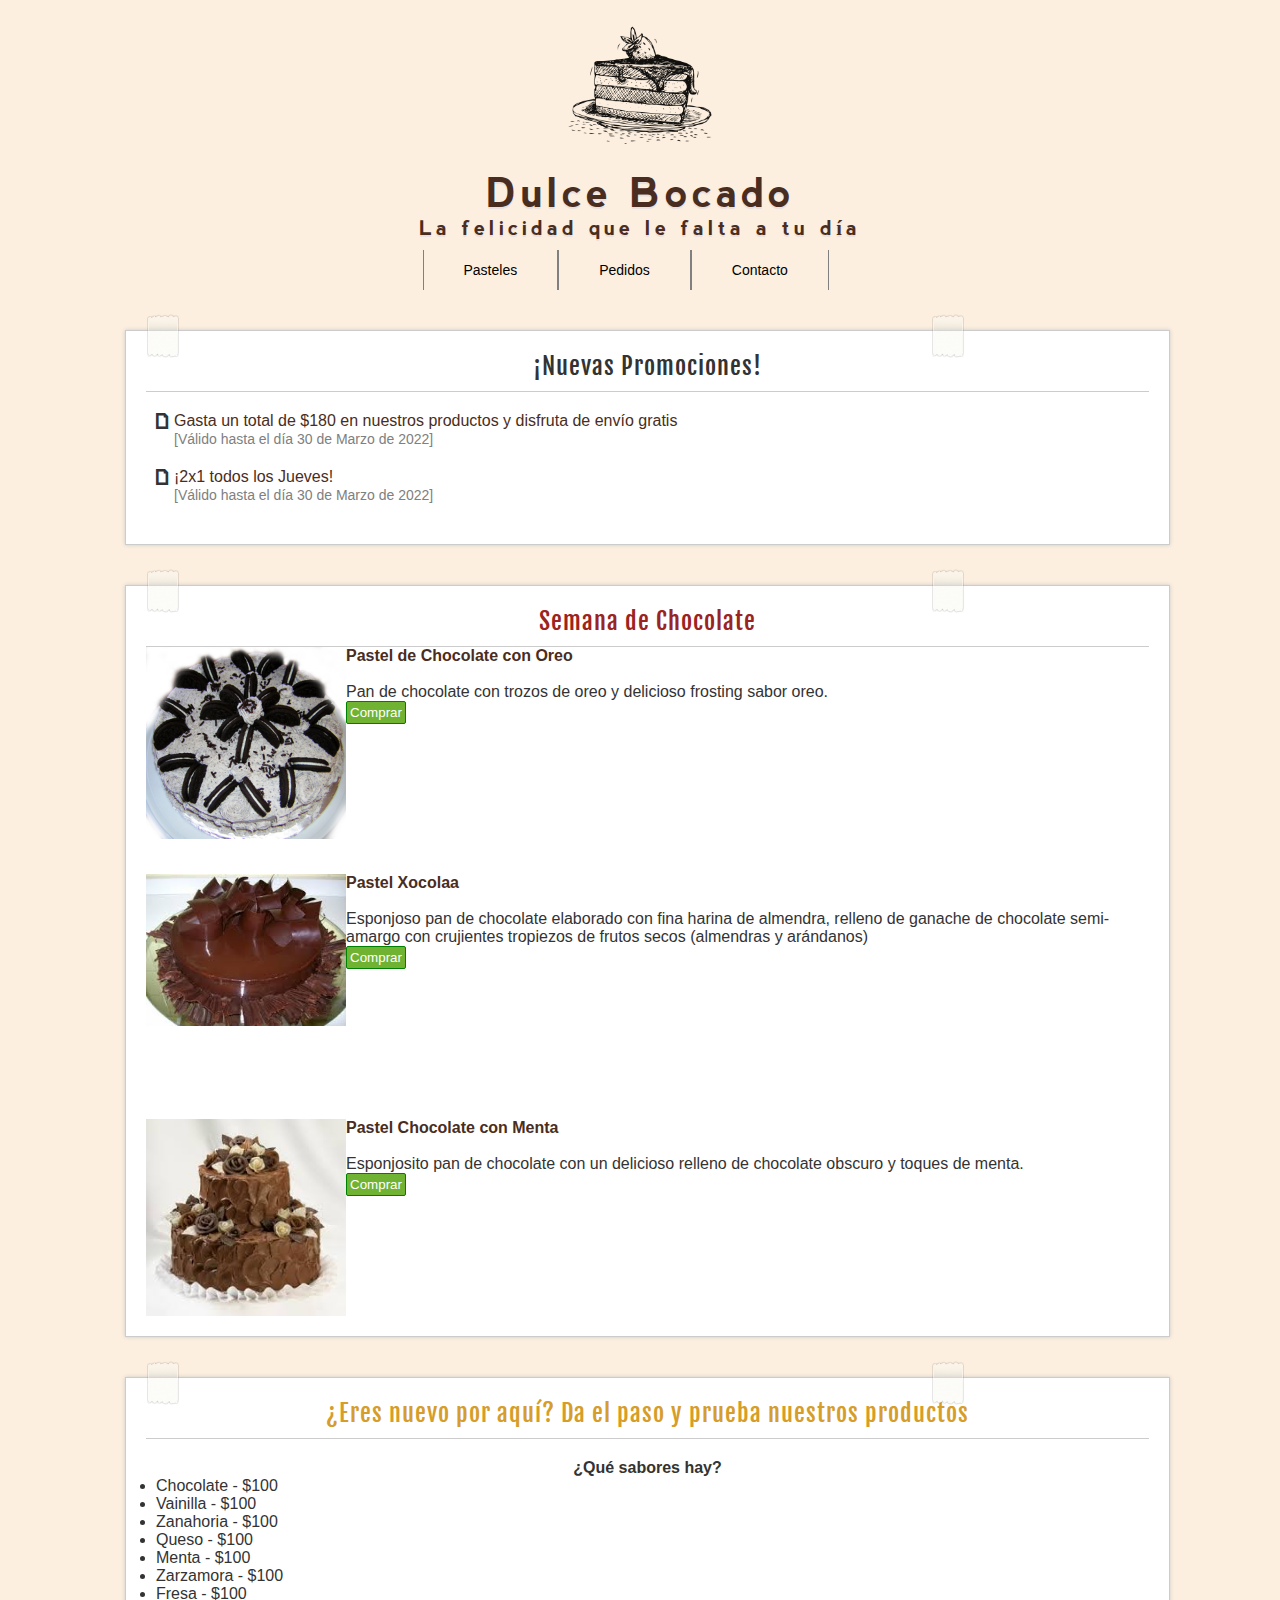
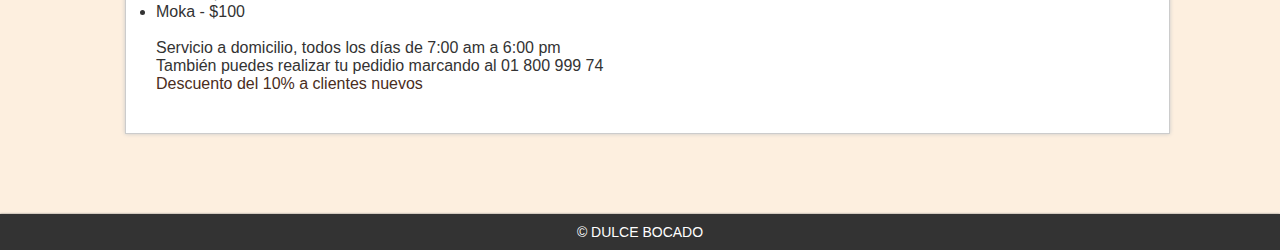
<file: index.html>
<!DOCTYPE html>
<html lang="es">

<head>
    <meta charset="utf-8" />
    <title>Dulce Bocado</title>
    <link rel="stylesheet" type="text/css" href="./assets/css/styles.css" />
    <link rel="icon" type="image/x-icon" href="./assets/img/logui.png">
</head>

<body>

    <!--Inicio de la cabezera-->
    <header id="header">
        <div id="logotipo">
            <a href="index.html">
                <img src="./assets/img/logui.png" alt="Logotipo de la web" />
            </a>

        </div>
        <h1><a href="index.html">Dulce Bocado</a></h1>
        <h2><a href="index.html">La felicidad que le falta a tu día</a></h2>
    </header>
    <!--Fin de la cabecera-->

    <!--Menú de navegación-->
    <nav id="nav">
        <ul>
            <li>
                <a href="pasteles.html">Pasteles</a>
            </li>

            <li>
                <a href="pedidos.html">Pedidos</a>
            </li>

            <li>
                <a href="contacto.html">Contacto</a>
            </li>

            

            

         


        </ul>
    </nav>
    <!--Fin del menú-->


    <!--Inicio del contenido central-->
    <div id="content">

        <!--Inicio de la barra lateral-->
        


        <!--Fin de la barra lateral-->


        <!--Inicio de las secciones-->
        <div id="sections">

            <!--CAJA FRONT END-->
            <section id="frontend">
                <span class="stickers">
                    <img class="sticker1" src="./assets/img/scotch.png" alt="pegatina">
                    <img class="sticker2" src="./assets/img/scotch.png" alt="pegatina">
                </span>
                <h2 class="titulo">¡Nuevas Promociones!</h2>
                
              

                <article class="article">
                    <span class="icon">a</span>
                    <p>
                        <a href="#">Gasta un total de $180 en nuestros productos y disfruta de envío gratis</a><br>
                        
                        <span class="date"> [Válido hasta el día 30 de Marzo de 2022]
                </article>

                <article class="article">
                    <span class="icon">a</span>
                    <p>
                        <a href="#">¡2x1 todos los Jueves!</a><br>
                        
                        <span class="date"> [Válido hasta el día 30 de Marzo de 2022]
                </article>
            </section>

            <!--CAJA BACK END-->
            <section id="backend">
                <span class="stickers">
                    <img class="sticker1" src="./assets/img/scotch.png" alt="pegatina">
                    <img class="sticker2" src="./assets/img/scotch.png" alt="pegatina">
                </span>
                <h2 class="titulo red">Semana de Chocolate</h2>
                 <div class="pastelOreo">
                        <p>
                        <img id ="oreo" src="./assets/img/ChocolateOreoRedondo.png" alt="">
                        <a  class="nombresPasteles" href="#"><b>Pastel de Chocolate con Oreo</b></a><br><br>
                        Pan de chocolate con trozos de oreo y delicioso frosting sabor oreo.</p>
                        <button>Comprar</button>
                 </div>
                 
                 
                 <div class="pastelXoco">
                    <p>
                    <img id ="xoco" src="./assets/img/Xocolaa.jpg" alt="">
                    <a  class="nombresPasteles" href="#"><b>Pastel Xocolaa</b></a><br><br>
                        Esponjoso pan de chocolate elaborado con fina harina de almendra, 
                        relleno de ganache de chocolate semi-amargo con crujientes tropiezos de frutos secos
                        (almendras y arándanos)</p>
                        <button>Comprar</button>
                 </div> 

                 <div class="pastelChocoMenta">
                    <p>
                    <img id ="chocomenta" src="./assets/img/ChocolateMentaDobleRedondo.jpg" alt="">
                    <a  class="nombresPasteles" href="#"><b>Pastel Chocolate con Menta</b></a><br><br>
                    Esponjosito pan de chocolate con un delicioso relleno de chocolate obscuro y toques de menta.</p>
                    <button>Comprar</button>
                 </div> 
                 
                 

                <!--<article class="article">  
                    <p>
                        <img id ="oreo" src="./assets/img/Xocolaa.jpg" alt="">
                        <a  class="nombresPasteles" href="#"><b></b></a><br><br>
                        Esponjosito pan de chocolate elaborado con fina harina de almendra, 
                        relleno de ganache de chocolate semi-amargo con crujientes tropiezos de frutos secos
                        (almendras y arándanos)
                        <span class="date"> [26-08-2020. Syan Soldier]
                </article>
            -->
                
            </section>

            <!--CAJA INSTRUCTOR-->
            <section id="instructor">
                <span class="stickers">
                    <img class="sticker1" src="./assets/img/scotch.png" alt="pegatina">
                    <img class="sticker2" src="./assets/img/scotch.png" alt="pegatina">
                </span>
                <h2 style="text-align: center;" class="titulo orange">¿Eres nuevo por aquí? Da el paso y prueba nuestros productos</h2>
                <article class="article">
                    <p style="text-align: center;">
                        <b>¿Qué sabores hay?</b>
                        <li>Chocolate - $100</li>
                        <li>Vainilla - $100</li>                     
                        <li>Zanahoria - $100</li>                     
                        <li>Queso - $100</li>                     
                        <li>Menta - $100</li>                     
                        <li>Zarzamora - $100</li>                     
                        <li>Fresa - $100</li>                     
                        <li>Moka - $100</li><br>               
                        Servicio a domicilio, todos los días de 7:00 am a 6:00 pm<br>
                        También puedes realizar tu pedidio marcando al 01 800 999 74 </p>
                        <a href="comprar.html">Descuento del 10% a clientes nuevos</a>
                       
                </article>
            </section>
        </div>



        <div class="clearfix"></div>
    
    </div>
        <!--Fin del contenido central-->

        <!--Footer-->
        <div class="clearfix"></div>
    <footer id="footer">
        <p>&copy; DULCE BOCADO</p>        
    </footer>



    

</body>

</html>
</file>
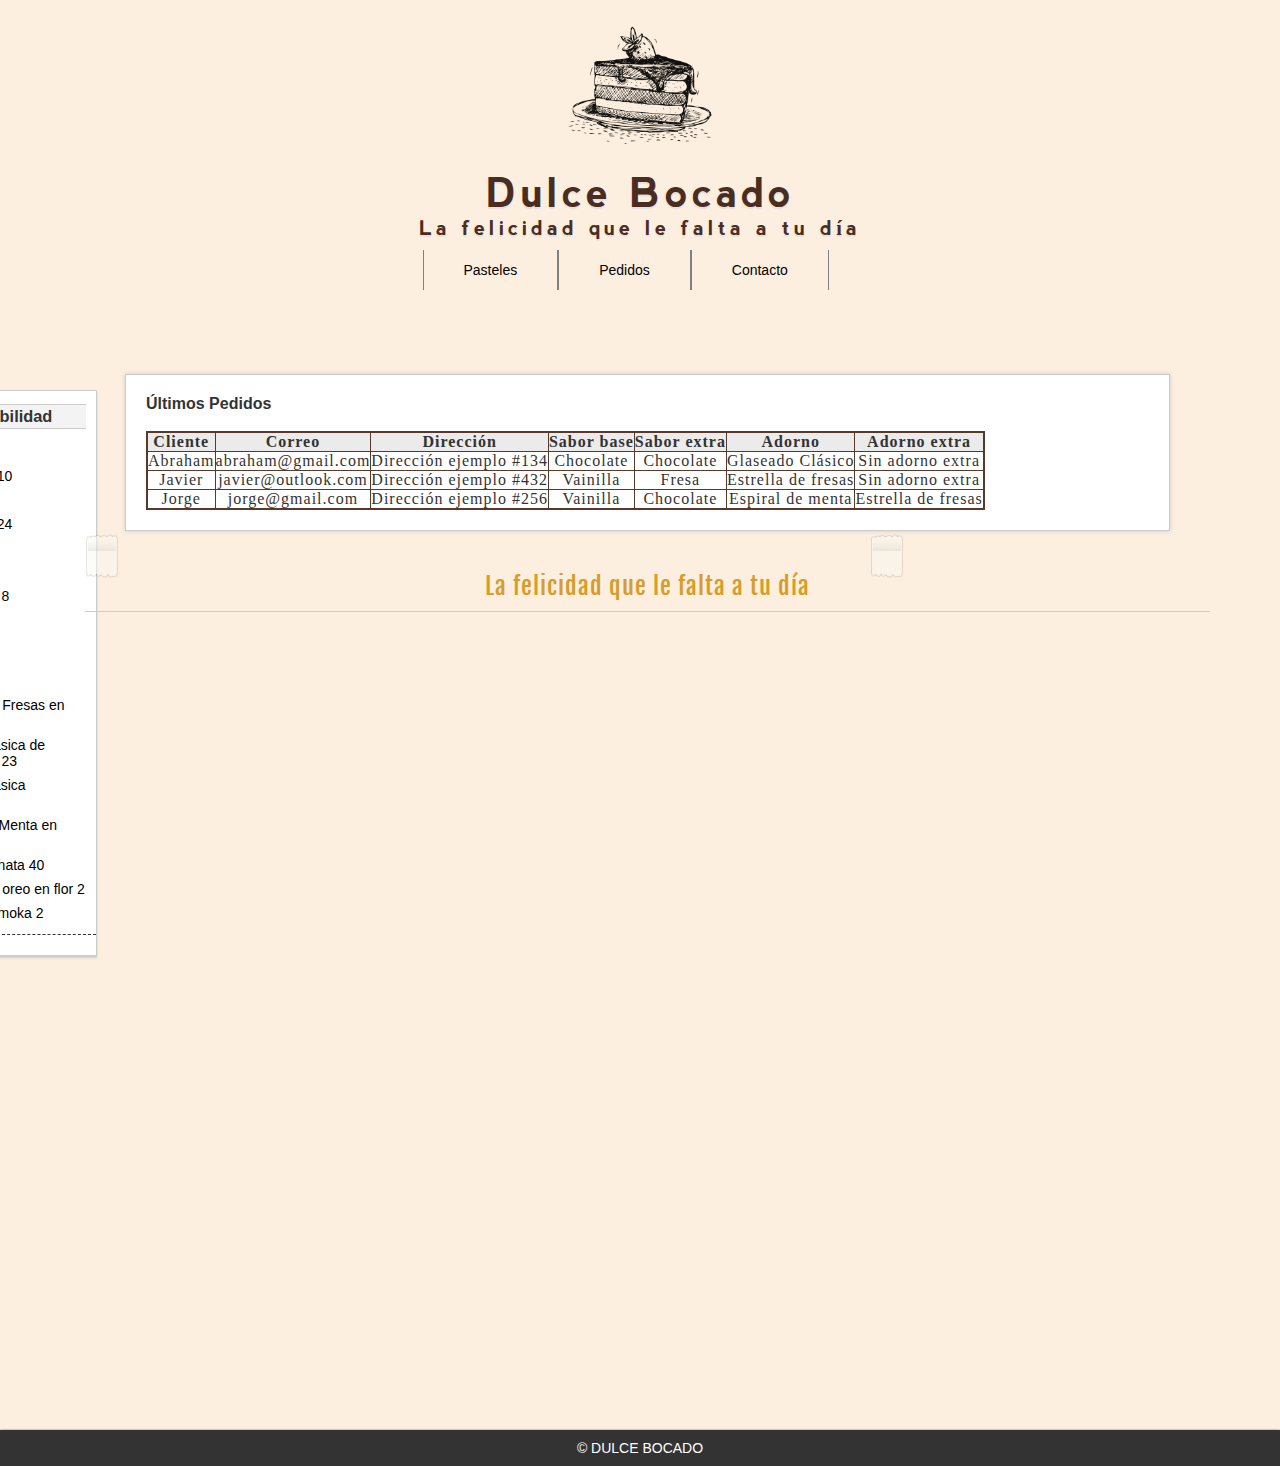
<file: admin.html>
<!DOCTYPE html>
<html lang="es">

<head>
   <meta charset="utf-8" />
   <title>Dulce Bocado</title>
   <link rel="stylesheet" type="text/css" href="./assets/css/admin.css" />
   <link rel="icon" type="image/x-icon" href="./assets/img/logui.png">
</head>

<body>

   <!--Inicio de la cabezera-->
   <header id="header">
      <div id="logotipo">
         <a href="index.html">
            <img src="./assets/img/logui.png" alt="Logotipo de la web" />
         </a>

      </div>
      <h1><a href="index.html">Dulce Bocado</a></h1>
      <h2><a href="index.html">La felicidad que le falta a tu día</a></h2>
   </header>
   <!--Fin de la cabecera-->

   <!--Menú de navegación-->
   <nav id="nav">
      <ul>
         <li>
            <a href="pasteles.html">Pasteles</a>
         </li>

         <li>
            <a href="pedidos.html">Pedidos</a>
         </li>

         <li>
            <a href="contacto.html">Contacto</a>
         </li>
      </ul>
   </nav>
   <!--Fin del menú-->


   <!--Inicio del contenido central-->
   <div id="content">

      <!--Inicio de la barra lateral-->
    <aside id="aside">
        <div class="widget widget1">
            <h3>Disponibilidad</h3>
            
                <b>Sabores:</b>
                <ol>
                    <li>Chocolate: 10</li>
                    <li>Vainilla: 8</li>
                    <li>Zanahoria: 24</li>
                    <li>Queso: 33</li>
                    <li>Menta: 3</li>
                    <li>Zarzamora: 8</li>
                    <li>Fresa: 2</li>
                    <li>Moka: 5</li>
                </ol>
                <br>

                <b>Adornos:</b>
                <ol>
                    <li>Cubierta de Fresas en estrella: 12</li>
                    <li>Cubierta clásica de Zarzamora: 23</li>
                    <li>Cubierta clásica chocolate 9</li>
                    <li>Trozitos de Menta en espiral 23</li>
                    <li>Rayado de nata 40</li>
                    <li>Cubierta de oreo en flor 2</li>
                    <li>Rayado de moka 2</li>
                </ol>
              
        </div>
     

     </aside>
     
             


      <!--Fin de la barra lateral-->


      <!--Inicio de las secciones-->
      <div id="sections">
        


         <!--CAJA BACK END-->
         <section id="backend">
            <b id="ultpedidos">Últimos Pedidos</b>
<br><br>
<table>
    <thead>
      <tr>
        <th>Cliente</th>
        <th>Correo</th>
        <th>Dirección</th>
        <th>Sabor base</th>
        <th>Sabor extra</th>
        <th>Adorno</th>
        <th>Adorno extra</th>
      </tr>
     </thead>
     <tbody>
       <tr>
         <td>Abraham</td>
         <td>abraham@gmail.com</td>
         <td>Dirección ejemplo #134</td>
         <td>Chocolate </td>
         <td>Chocolate</td>
         <td>Glaseado Clásico</td>
         <td>Sin adorno extra</td>
       </tr>
       <tr>
        <td>Javier</td>
        <td>javier@outlook.com</td>
         <td>Dirección ejemplo #432</td>
        <td>Vainilla </td>
        <td>Fresa</td>
        <td>Estrella de fresas</td>
        <td>Sin adorno extra</td>
       </tr>
       <tr>
        <td>Jorge</td>
        <td>jorge@gmail.com</td>
         <td>Dirección ejemplo #256</td>
        <td>Vainilla </td>
        <td>Chocolate</td>
        <td>Espiral de menta</td>
        <td>Estrella de fresas</td>
       </tr>
       <tr>
       </tr>
    </tbody>
  </table>

         </section>
         <!--CAJA INSTRUCTOR-->

         <span class="stickers">
            <img class="sticker1" src="./assets/img/scotch.png" alt="pegatina">
            <img class="sticker2" src="./assets/img/scotch.png" alt="pegatina">
         </span>
         <h2 class="titulo orange">La felicidad que le falta a tu día</h2>
         <article class="article">

            
         </article>



      </div>



      <div class="clearfix"></div>
      <div id="history">

      </div>

   </div>
   <!--Fin del contenido central-->

   <!--Footer-->
   <div class="clearfix"></div>
   <footer id="footer">
      <p>&copy; DULCE BOCADO</p>
   </footer>





</body>

</html>
</file>
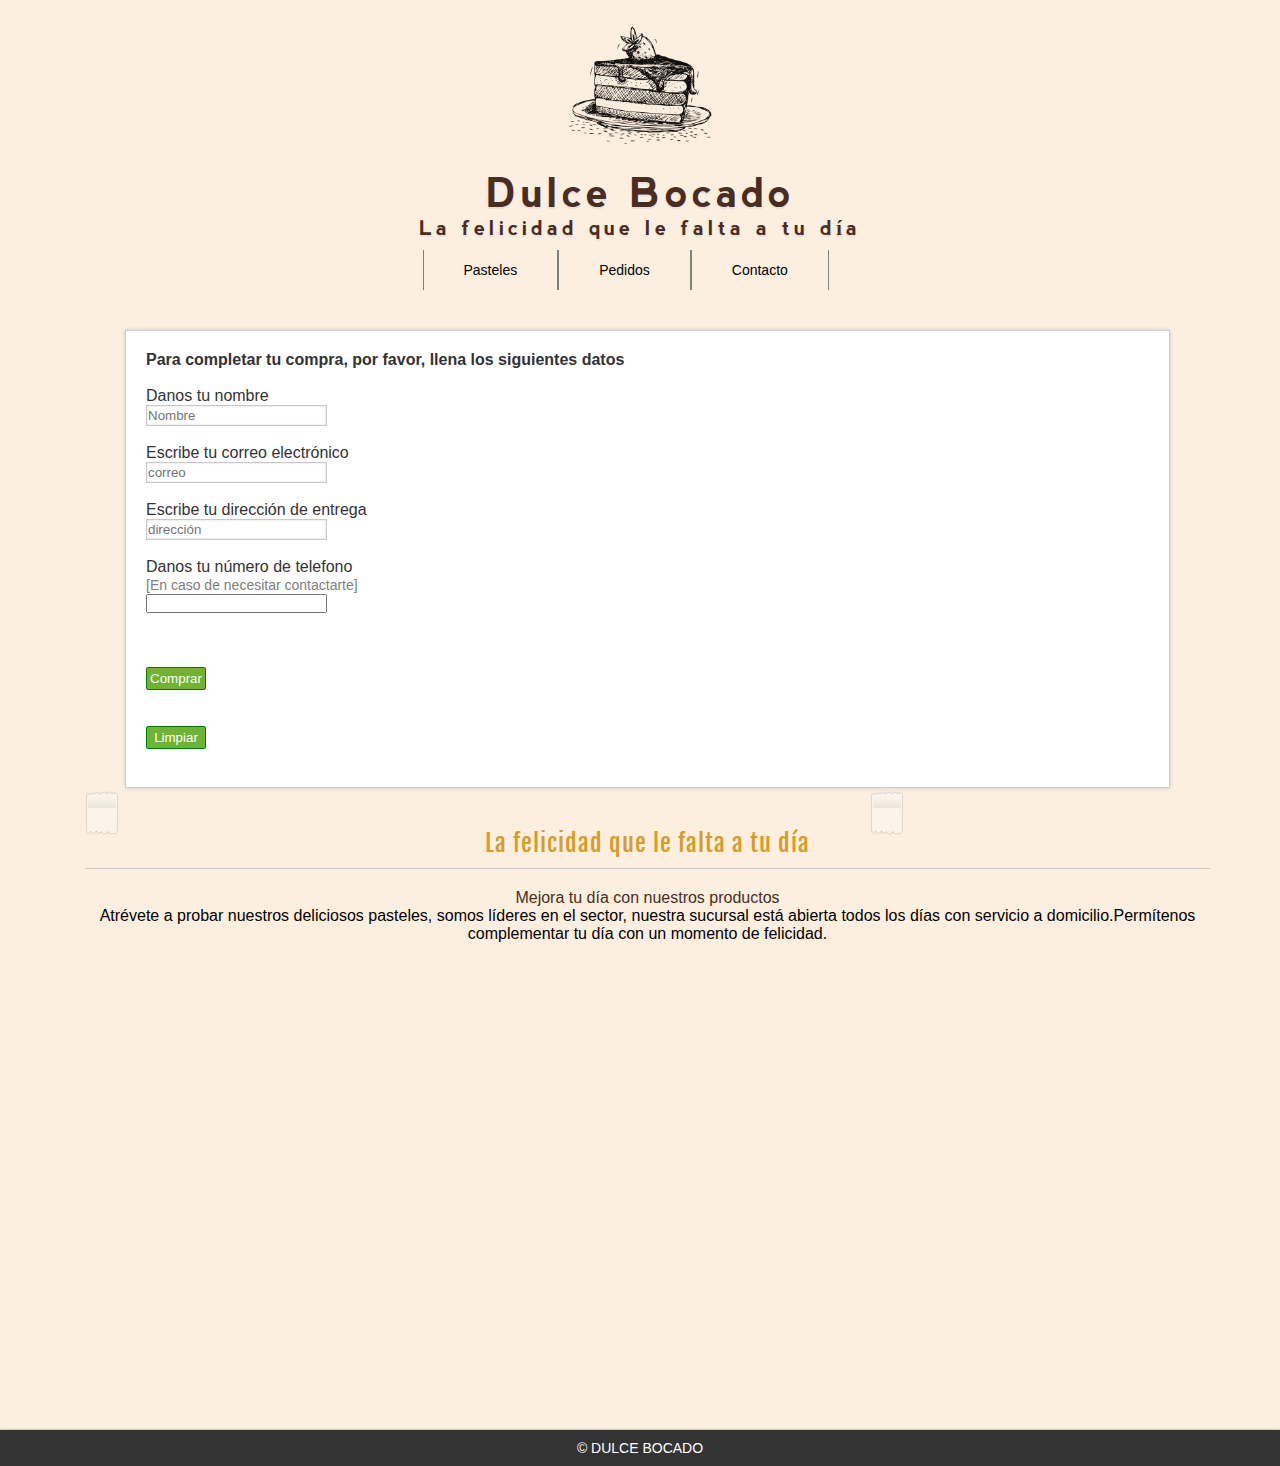
<file: comprar.html>
<!DOCTYPE html>
<html lang="es">

<head>
   <meta charset="utf-8" />
   <title>Dulce Bocado</title>
   <link rel="stylesheet" type="text/css" href="./assets/css/styles.css" />
   <link rel="icon" type="image/x-icon" href="./assets/img/logui.png">
</head>

<body>

   <!--Inicio de la cabezera-->
   <header id="header">
      <div id="logotipo">
         <a href="index.html">
            <img src="./assets/img/logui.png" alt="Logotipo de la web" />
         </a>

      </div>
      <h1><a href="index.html">Dulce Bocado</a></h1>
      <h2><a href="index.html">La felicidad que le falta a tu día</a></h2>
   </header>
   <!--Fin de la cabecera-->

   <!--Menú de navegación-->
   <nav id="nav">
      <ul>
         <li>
            <a href="pasteles.html">Pasteles</a>
         </li>

         <li>
            <a href="pedidos.html">Pedidos</a>
         </li>

         <li>
            <a href="contacto.html">Contacto</a>
         </li>








      </ul>
   </nav>
   <!--Fin del menú-->


   <!--Inicio del contenido central-->
   <div id="content">

      <!--Inicio de la barra lateral-->



      <!--Fin de la barra lateral-->


      <!--Inicio de las secciones-->
      <div id="sections">



         <!--CAJA BACK END-->
         <section id="backend">
            <b>Para completar tu compra, por favor, llena los siguientes datos</b>
<br><br>
    <form action="realizado.html">

      <label for="Nombre">Danos tu nombre</label>
      <br>
      <input type="text" placeholder="Nombre" name="Nombre" id="Nombre">
      <br><br>

      <label for="Nombre">Escribe tu correo electrónico</label>
      <br>
      <input type="email" placeholder="correo" name="correo" id="correo">
      <br><br>

      <label for="Nombre">Escribe tu dirección de entrega</label>
      <br>
      <input type="text" placeholder="dirección" name="direccion" id="direccion">
      <br><br>

    

      <label for="Mesa">Danos tu número de telefono</label><span class="date"> <br>
          [En caso de necesitar contactarte]
      <br>
      <input type="tel" placeholder="" name="Mesa" id="Mesa">
      <br><br>


      <br>
      <br>
      <input type="submit" value="Comprar">
      <br><br>
      <input type="reset" value="Limpiar"><br>
      

   </form>

         </section>

         <!--CAJA INSTRUCTOR-->

         <span class="stickers">
            <img class="sticker1" src="./assets/img/scotch.png" alt="pegatina">
            <img class="sticker2" src="./assets/img/scotch.png" alt="pegatina">
         </span>
         <h2 class="titulo orange">La felicidad que le falta a tu día</h2>
         <article class="article">

            <p style="text-align: center;">
               <a href="#">Mejora tu día con nuestros productos</a><br>
               Atrévete a probar nuestros deliciosos pasteles, somos líderes en el sector, nuestra sucursal está
               abierta todos los días con servicio a domicilio.Permítenos complementar tu día con un momento de
               felicidad.
            </p>
         </article>



      </div>



      <div class="clearfix"></div>
      <div id="history">

      </div>

   </div>
   <!--Fin del contenido central-->

   <!--Footer-->
   <div class="clearfix"></div>
   <footer id="footer">
      <p>&copy; DULCE BOCADO</p>
   </footer>





</body>

</html>
</file>
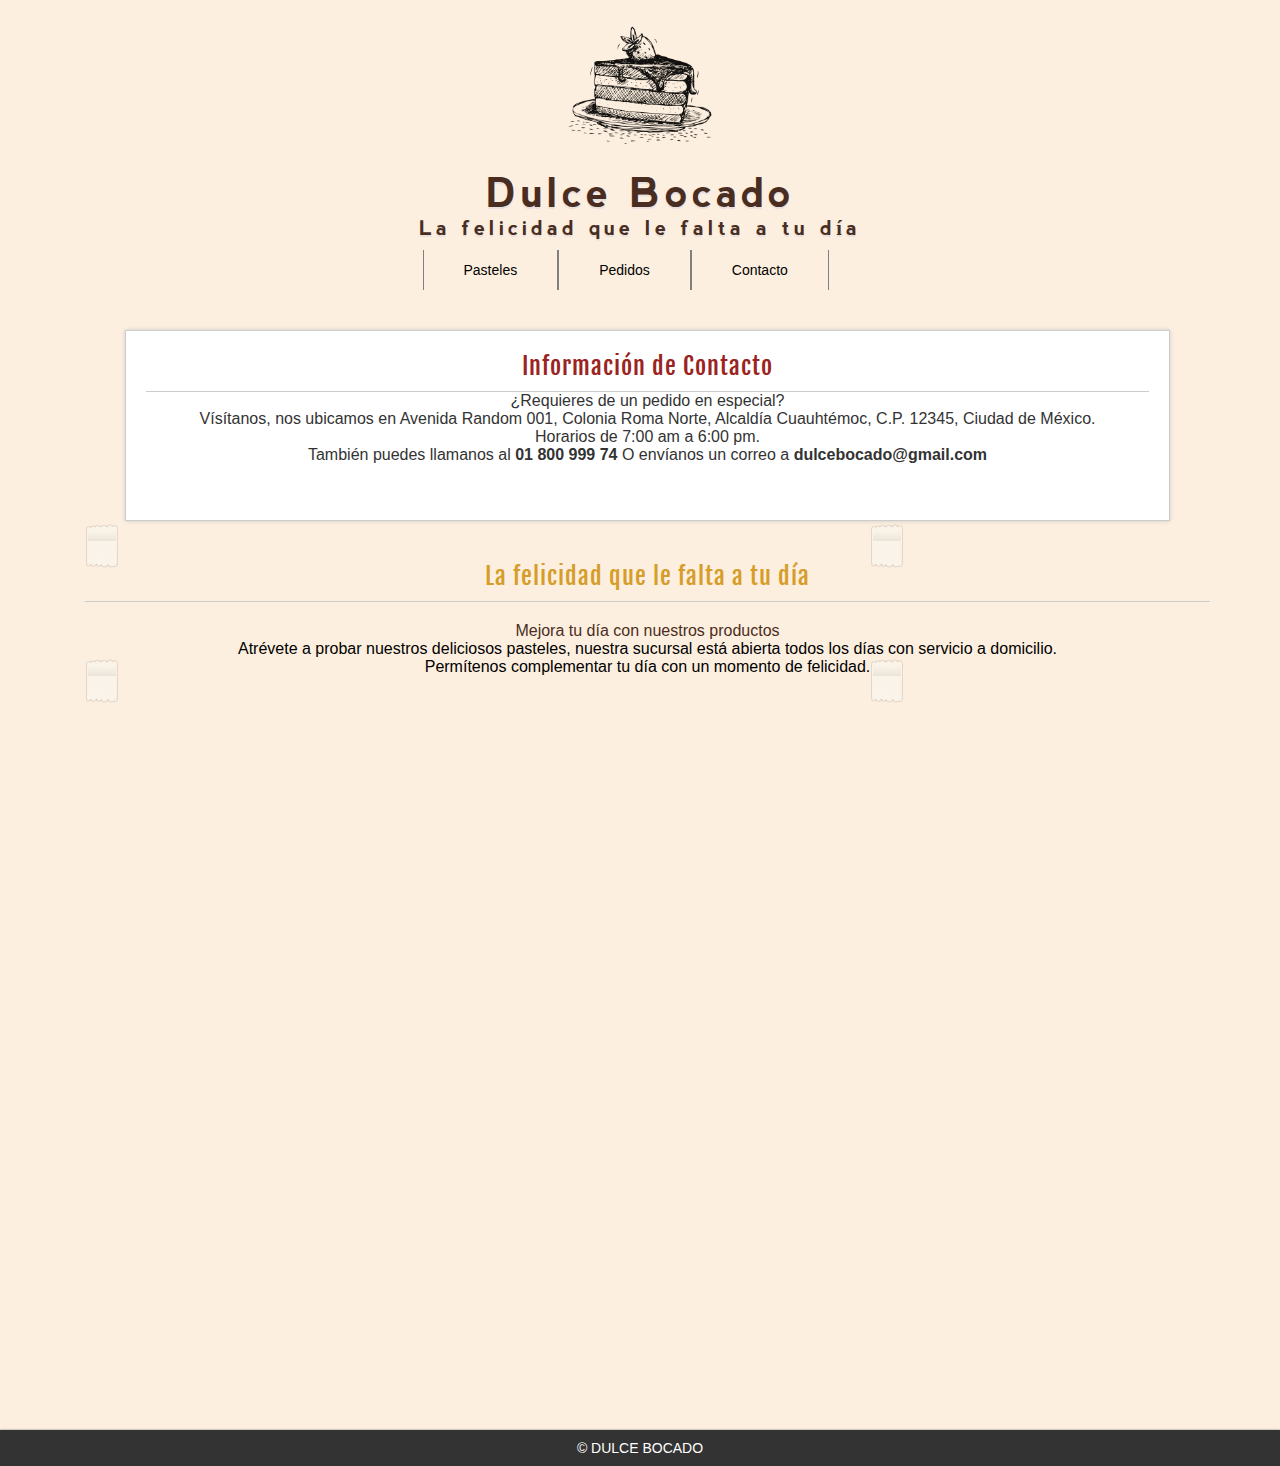
<file: contacto.html>
<!DOCTYPE html>
<html lang="es">

<head>
   <meta charset="utf-8" />
   <title>Dulce Bocado</title>
   <link rel="stylesheet" type="text/css" href="./assets/css/styles.css" />
   <link rel="icon" type="image/x-icon" href="./assets/img/logui.png">
</head>

<body>

   <!--Inicio de la cabezera-->
   <header id="header">
      <div id="logotipo">
         <a href="index.html">
            <img src="./assets/img/logui.png" alt="Logotipo de la web" />
         </a>

      </div>
      <h1><a href="index.html">Dulce Bocado</a></h1>
      <h2><a href="index.html">La felicidad que le falta a tu día</a></h2>
   </header>
   <!--Fin de la cabecera-->

   <!--Menú de navegación-->
   <nav id="nav">
      <ul>
         <li>
            <a href="pasteles.html">Pasteles</a>
         </li>

         <li>
            <a href="pedidos.html">Pedidos</a>
         </li>

         <li>
            <a href="contacto.html">Contacto</a>
         </li>








      </ul>
   </nav>
   <!--Fin del menú-->


   <!--Inicio del contenido central-->
   <div id="content">

      <!--Inicio de la barra lateral-->



      <!--Fin de la barra lateral-->


      <!--Inicio de las secciones-->
      <div id="sections">



         <!--CAJA BACK END-->
         <section id="backend">
            <h2 class="titulo red">Información de Contacto</h2>
            <p style="text-align: center;">¿Requieres de un pedido en especial?<br>
               Vísítanos, nos ubicamos en
               Avenida Random 001, Colonia Roma Norte, Alcaldía Cuauhtémoc, C.P. 12345, Ciudad de México.<br>
               Horarios de 7:00 am a 6:00 pm.
            </p>

            <p style="text-align: center;">También puedes llamanos al <b>01 800 999 74</b>
            O envíanos un correo a <b>dulcebocado@gmail.com</b></p>
            

<br><br>
          

         </section>

         <span class="stickers">
            <img class="sticker1" src="./assets/img/scotch.png" alt="pegatina">
            <img class="sticker2" src="./assets/img/scotch.png" alt="pegatina">
         </span>
         <h2 class="titulo orange">La felicidad que le falta a tu día</h2>
         <article class="article">

            <p style="text-align: center;">
               <a href="#">Mejora tu día con nuestros productos</a><br>
               Atrévete a probar nuestros deliciosos pasteles, nuestra sucursal está
               abierta todos los días con servicio a domicilio.
               <br>
               Permítenos complementar tu día con un momento de
               felicidad.
            </p>
         </article>

         <!--CAJA INSTRUCTOR-->

         <span class="stickers">
            <img class="sticker1" src="./assets/img/scotch.png" alt="pegatina">
            <img class="sticker2" src="./assets/img/scotch.png" alt="pegatina">
         </span>




      </div>



      <div class="clearfix"></div>
      <div id="history">

      </div>

   </div>
   <!--Fin del contenido central-->

   <!--Footer-->
   <div class="clearfix"></div>
   <footer id="footer">
      <p>&copy; DULCE BOCADO</p>
   </footer>





</body>

</html>
</file>
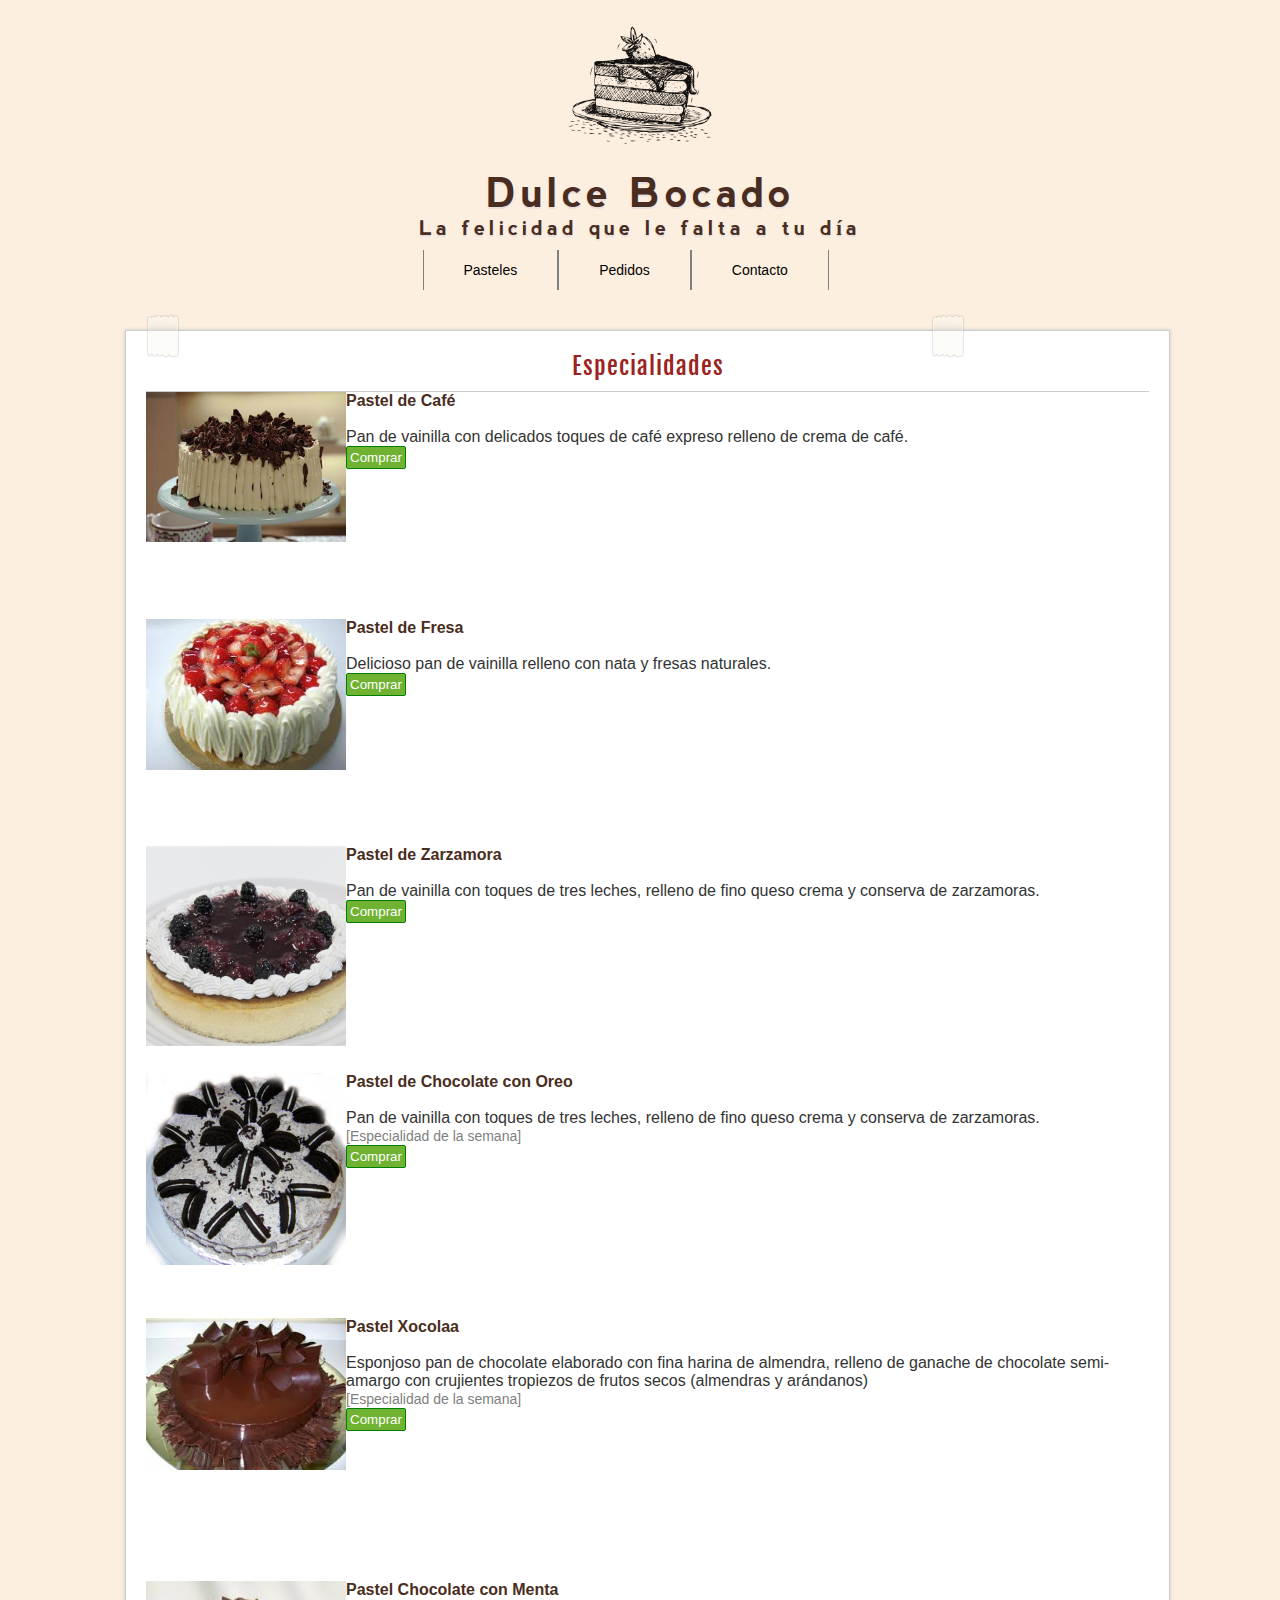
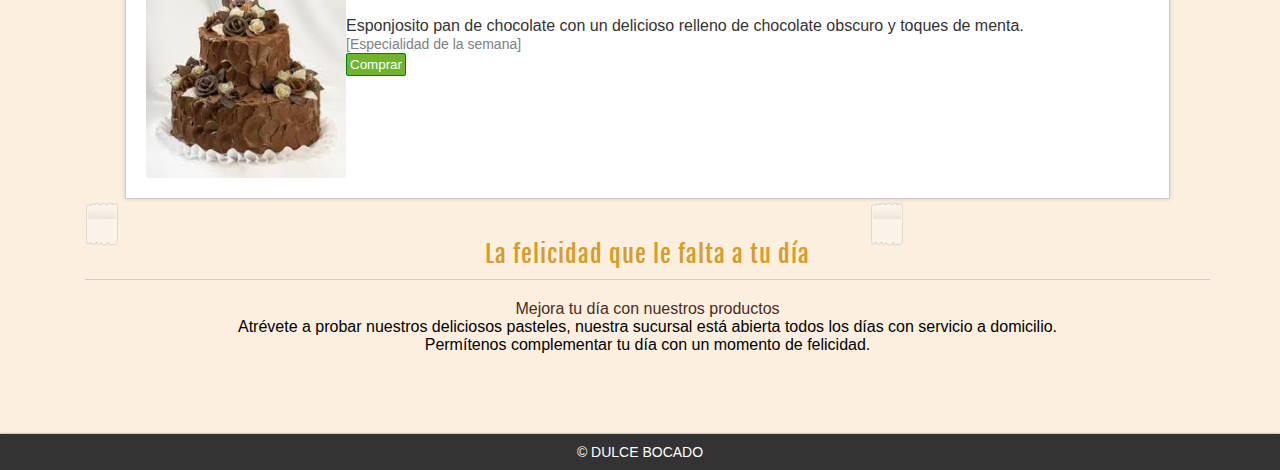
<file: pasteles.html>
<!DOCTYPE html>
<html lang="es">

<head>
   <meta charset="utf-8" />
   <title>Dulce Bocado</title>
   <link rel="stylesheet" type="text/css" href="./assets/css/styles.css" />
   <link rel="icon" type="image/x-icon" href="./assets/img/logui.png">
</head>

<body>

   <!--Inicio de la cabezera-->
   <header id="header">
      <div id="logotipo">
         <a href="index.html">
            <img src="./assets/img/logui.png" alt="Logotipo de la web" />
         </a>

      </div>
      <h1><a href="index.html">Dulce Bocado</a></h1>
      <h2><a href="index.html">La felicidad que le falta a tu día</a></h2>
   </header>
   <!--Fin de la cabecera-->

   <!--Menú de navegación-->
   <nav id="nav">
      <ul>
         <li>
            <a href="pasteles.html">Pasteles</a>
         </li>

         <li>
            <a href="pedidos.html">Pedidos</a>
         </li>

         <li>
            <a href="contacto.html">Contacto</a>
         </li>








      </ul>
   </nav>
   <!--Fin del menú-->


   <!--Inicio del contenido central-->
   <div id="content">

      <!--Inicio de la barra lateral-->



      <!--Fin de la barra lateral-->


      <!--Inicio de las secciones-->
      <div id="sections">



         <!--CAJA BACK END-->
         <section id="backend">
            <span class="stickers">
               <img class="sticker1" src="./assets/img/scotch.png" alt="pegatina">
               <img class="sticker2" src="./assets/img/scotch.png" alt="pegatina">
            </span>
            <h2 class="titulo red">Especialidades</h2>
            <div class="pastelOreo">
               <p>
                  <img id="oreo" src="./assets/img/VainillaCaféRedondo.jpg" alt="">
                  <a class="nombresPasteles" href="#"><b>Pastel de Café</b></a><br><br>
                  Pan de vainilla con delicados toques de café expreso relleno de crema de café.
               </p>
               <a href="comprar.html"><button>Comprar</button></a>
               <span class="date">
            </div>

            <div class="pastelXoco">
               <p>
                  <img id="xoco" src="./assets/img/FresaRedondo.jpg" alt="">
                  <a class="nombresPasteles" href="#"><b>Pastel de Fresa</b></a><br><br>
                  Delicioso pan de vainilla relleno con nata y fresas naturales.
               </p>
               <a href="comprar.html"><button>Comprar</button></a>
               <span class="date">
            </div>

            <div class="pastelChocoMenta">
               <p>
                  <img id="chocomenta" src="./assets/img/zarzamoraQuesoRedondo.jpg" alt="">
                  <a class="nombresPasteles" href="#"><b>Pastel de Zarzamora</b></a><br><br>
                  Pan de vainilla con toques de tres leches, relleno de fino queso crema y conserva de zarzamoras.
               </p>
               <a href="comprar.html"><button>Comprar</button></a>
               <span class="date">
            </div>

            <div class="pastelChocoMenta">
               <p>
                  <img id="chocomenta" src="./assets/img/ChocolateOreoRedondo.png" alt="">
                  <a class="nombresPasteles" href="#"><b>Pastel de Chocolate con Oreo</b></a><br><br>
                  Pan de vainilla con toques de tres leches, relleno de fino queso crema y conserva de zarzamoras.
               </p>
               <span class="date"> [Especialidad de la semana]
                  <a href="comprar.html"><button>Comprar</button></a>
            </div>



            <div class="pastelXoco">
               <p>
                  <img id="xoco" src="./assets/img/Xocolaa.jpg" alt="">
                  <a class="nombresPasteles" href="#"><b>Pastel Xocolaa</b></a><br><br>
                  Esponjoso pan de chocolate elaborado con fina harina de almendra,
                  relleno de ganache de chocolate semi-amargo con crujientes tropiezos de frutos secos
                  (almendras y arándanos)
               </p>
               <span class="date"> [Especialidad de la semana]
                  <a href="comprar.html"><button>Comprar</button></a>
            </div>

            <div class="pastelChocoMenta">
               <p>
                  <img id="chocomenta" src="./assets/img/ChocolateMentaDobleRedondo.jpg" alt="">
                  <a class="nombresPasteles" href="#"><b>Pastel Chocolate con Menta</b></a><br><br>
                  Esponjosito pan de chocolate con un delicioso relleno de chocolate obscuro y toques de menta.
               </p>
               <span class="date"> [Especialidad de la semana]
                  <a href="comprar.html"><button>Comprar</button></a>



                  <!--<article class="article">  
                    <p>
                        <img id ="oreo" src="./assets/img/Xocolaa.jpg" alt="">
                        <a  class="nombresPasteles" href="#"><b></b></a><br><br>
                        Esponjosito pan de chocolate elaborado con fina harina de almendra, 
                        relleno de ganache de chocolate semi-amargo con crujientes tropiezos de frutos secos
                        (almendras y arándanos)
                        <span class="date"> [26-08-2020. Syan Soldier]
                </article>
            -->

         </section>

         <!--CAJA INSTRUCTOR-->

         <span class="stickers">
            <img class="sticker1" src="./assets/img/scotch.png" alt="pegatina">
            <img class="sticker2" src="./assets/img/scotch.png" alt="pegatina">
         </span>
         <h2 class="titulo orange">La felicidad que le falta a tu día</h2>
         <article class="article">

            <p style="text-align: center;">
               <a href="#">Mejora tu día con nuestros productos</a><br>
               Atrévete a probar nuestros deliciosos pasteles, nuestra sucursal está
               abierta todos los días con servicio a domicilio.
               <br>
               Permítenos complementar tu día con un momento de
               felicidad.
            </p>
         </article>



      </div>



      <div class="clearfix"></div>
      <div id="history">

      </div>

   </div>
   <!--Fin del contenido central-->

   <!--Footer-->
   <div class="clearfix"></div>
   <footer id="footer">
      <p>&copy; DULCE BOCADO</p>
   </footer>





</body>

</html>
</file>
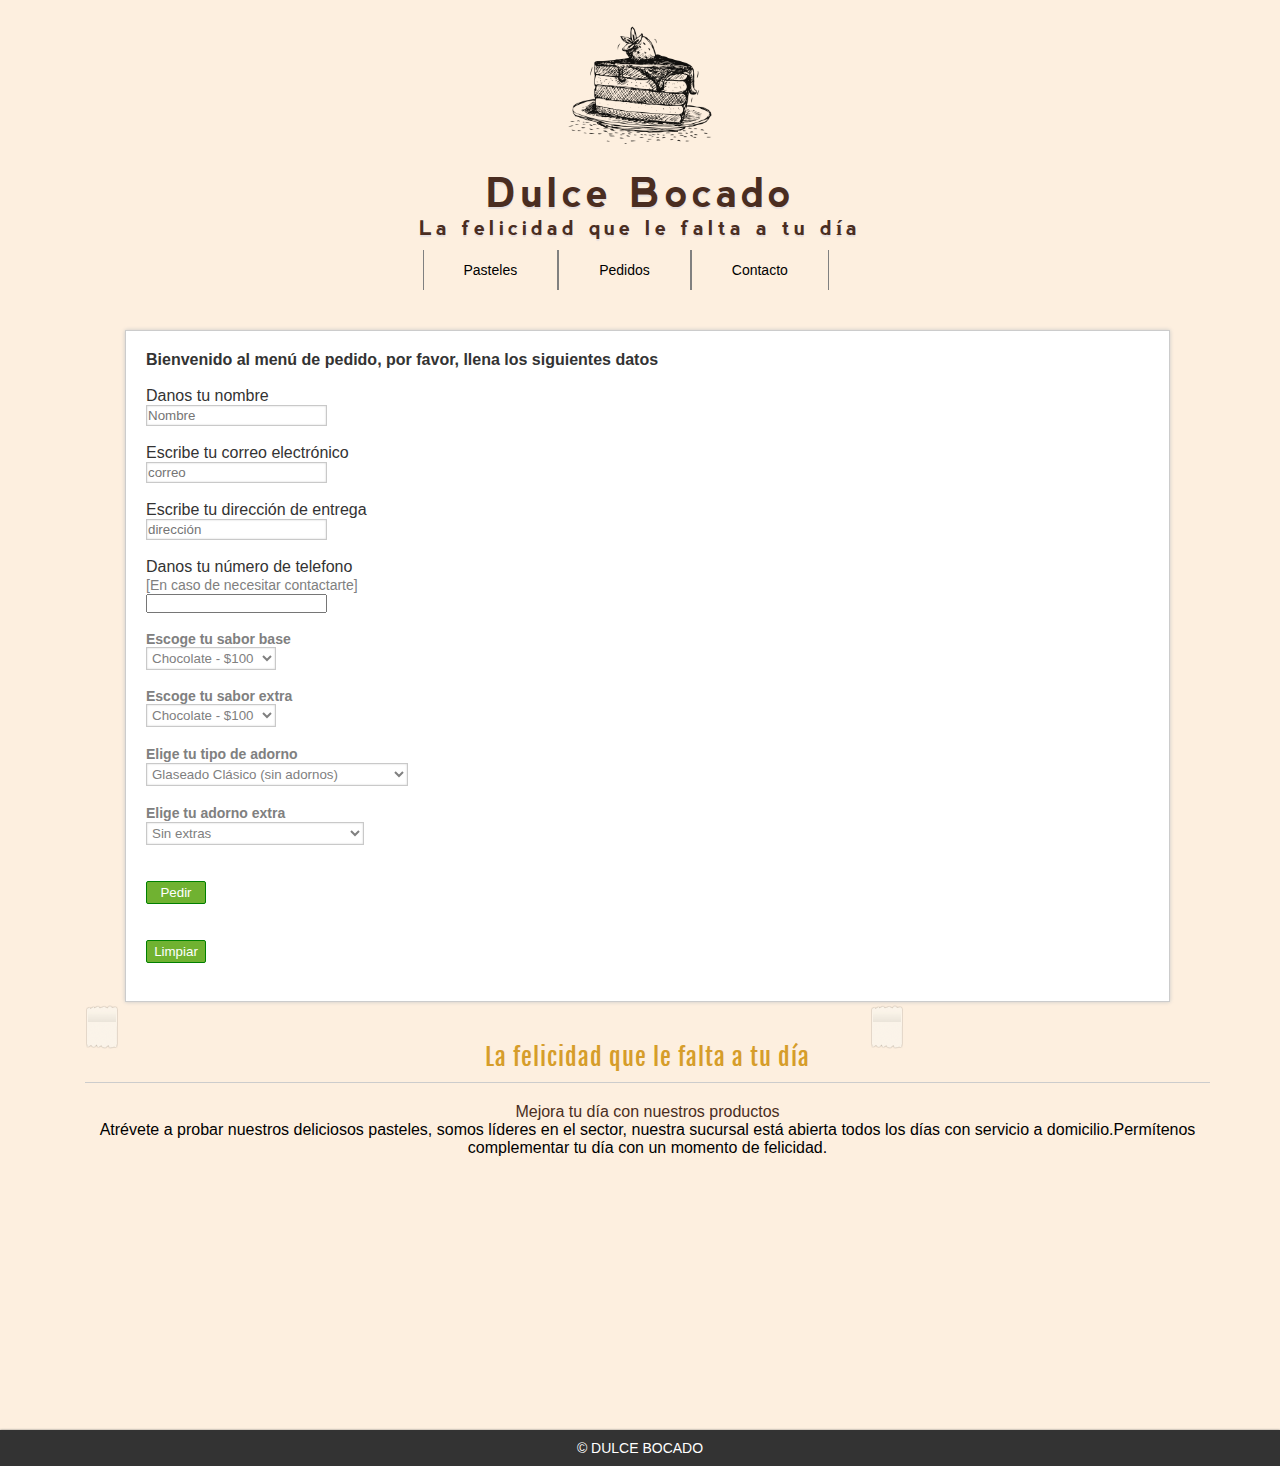
<file: pedidos.html>
<!DOCTYPE html>
<html lang="es">

<head>
   <meta charset="utf-8" />
   <title>Dulce Bocado</title>
   <link rel="stylesheet" type="text/css" href="./assets/css/styles.css" />
   <link rel="icon" type="image/x-icon" href="./assets/img/logui.png">
</head>

<body>

   <!--Inicio de la cabezera-->
   <header id="header">
      <div id="logotipo">
         <a href="index.html">
            <img src="./assets/img/logui.png" alt="Logotipo de la web" />
         </a>

      </div>
      <h1><a href="index.html">Dulce Bocado</a></h1>
      <h2><a href="index.html">La felicidad que le falta a tu día</a></h2>
   </header>
   <!--Fin de la cabecera-->

   <!--Menú de navegación-->
   <nav id="nav">
      <ul>
         <li>
            <a href="pasteles.html">Pasteles</a>
         </li>

         <li>
            <a href="pedidos.html">Pedidos</a>
         </li>

         <li>
            <a href="contacto.html">Contacto</a>
         </li>








      </ul>
   </nav>
   <!--Fin del menú-->


   <!--Inicio del contenido central-->
   <div id="content">

      <!--Inicio de la barra lateral-->



      <!--Fin de la barra lateral-->


      <!--Inicio de las secciones-->
      <div id="sections">



         <!--CAJA BACK END-->
         <section id="backend">
            <b>Bienvenido al menú de pedido, por favor, llena los siguientes datos</b>
<br><br>
    <form action="realizado.html">

      <label for="Nombre">Danos tu nombre</label>
      <br>
      <input type="text" placeholder="Nombre" name="Nombre" id="Nombre">
      <br><br>

      <label for="Nombre">Escribe tu correo electrónico</label>
      <br>
      <input type="email" placeholder="correo" name="correo" id="correo">
      <br><br>

      <label for="Nombre">Escribe tu dirección de entrega</label>
      <br>
      <input type="text" placeholder="dirección" name="direccion" id="direccion">
      <br><br>

    

      <label for="Mesa">Danos tu número de telefono</label><span class="date"> <br>
          [En caso de necesitar contactarte]
      <br>
      <input type="tel" placeholder="" name="Mesa" id="Mesa">
      <br><br>


      <b><p>Escoge tu sabor base</p></b>
      <select name="saboresbase" id="saboresbase">
         <option value="Chocolate">Chocolate - $100</option>
         <option value="Vainilla">Vainilla - $100</option>
         <option value="Zanahoria">Zanahoria - $100</option>
         <option value="Queso">Queso - $100</option>
         <option value="Menta">Menta - $100</option>
         <option value="Zarzamora">Zarzamora - $100</option>
         <option value="Fresa">Fresa - $100</option>
         <option value="Moka">Moka - $100</option>
      </select><br><br>

      <b><p>Escoge tu sabor extra</p></b>
      <select name="saboresext" id="saboresext">
         <option value="Chocolate">Chocolate - $100</option>
         <option value="Vainilla">Vainilla - $100</option>
         <option value="Zanahoria">Zanahoria - $100</option>
         <option value="Queso">Queso - $100</option>
         <option value="Menta">Menta - $100</option>
         <option value="Zarzamora">Zarzamora - $100</option>
         <option value="Fresa">Fresa - $100</option>
         <option value="Moka">Moka - $100</option>
      </select><br><br>

      <b>Elige tu tipo de adorno</b><br>
      <select name="Refresco" id="refresco">
         <option value="Clasico">Glaseado Clásico (sin adornos)</option>
         <option value="CubiertaFresas">Cubierta de fresas en estrella - $50</option>
         <option value="CubiertaZarzamora">Cubierta clásica de zarzamoras - $40</option>
         <option value="CubiertaChocolate"> Cubierta clásica chocolate clásica- $100</option>
         <option value="Glaseado menta">Trozitos de Menta en espiral - $75</option>
         <option value="Sprite">Rayado de nata - $35</option>
         <option value="CubiertaOreo">Cubierta de oreo en flor - $750</option>
         <option value="Cubierta">Rayado de moka - $80</option>
      </select><br><br>

      <b>Elige tu adorno extra</b><br>
      <select name="Refresco" id="refresco">
         <option value="Clasico">Sin extras</option>
         <option value="CubiertaFresas">Estrella de fresas - $50</option>
         <option value="CubiertaZarzamora">Cubierta de zarzamoras - $40</option>
         <option value="CubiertaChocolate"> Cubierta chocolate clásica- $100</option>
         <option value="Glaseado menta">Espiral de menta - $75</option>
         <option value="Sprite">Rayado de nata - $35</option>
         <option value="CubiertaOreo">Cubierta de oreo en flor - $55</option>
         <option value="Cubierta">Rayado de moka - $80</option>
      </select>
      <br>


      <br>
      <br>
      <input type="submit" value="Pedir">
      <br><br>
      <input type="reset" value="Limpiar"><br>
      

   </form>

         </section>

         <!--CAJA INSTRUCTOR-->

         <span class="stickers">
            <img class="sticker1" src="./assets/img/scotch.png" alt="pegatina">
            <img class="sticker2" src="./assets/img/scotch.png" alt="pegatina">
         </span>
         <h2 class="titulo orange">La felicidad que le falta a tu día</h2>
         <article class="article">

            <p style="text-align: center;">
               <a href="#">Mejora tu día con nuestros productos</a><br>
               Atrévete a probar nuestros deliciosos pasteles, somos líderes en el sector, nuestra sucursal está
               abierta todos los días con servicio a domicilio.Permítenos complementar tu día con un momento de
               felicidad.
            </p>
         </article>



      </div>



      <div class="clearfix"></div>
      <div id="history">

      </div>

   </div>
   <!--Fin del contenido central-->

   <!--Footer-->
   <div class="clearfix"></div>
   <footer id="footer">
      <p>&copy; DULCE BOCADO</p>
   </footer>





</body>

</html>
</file>
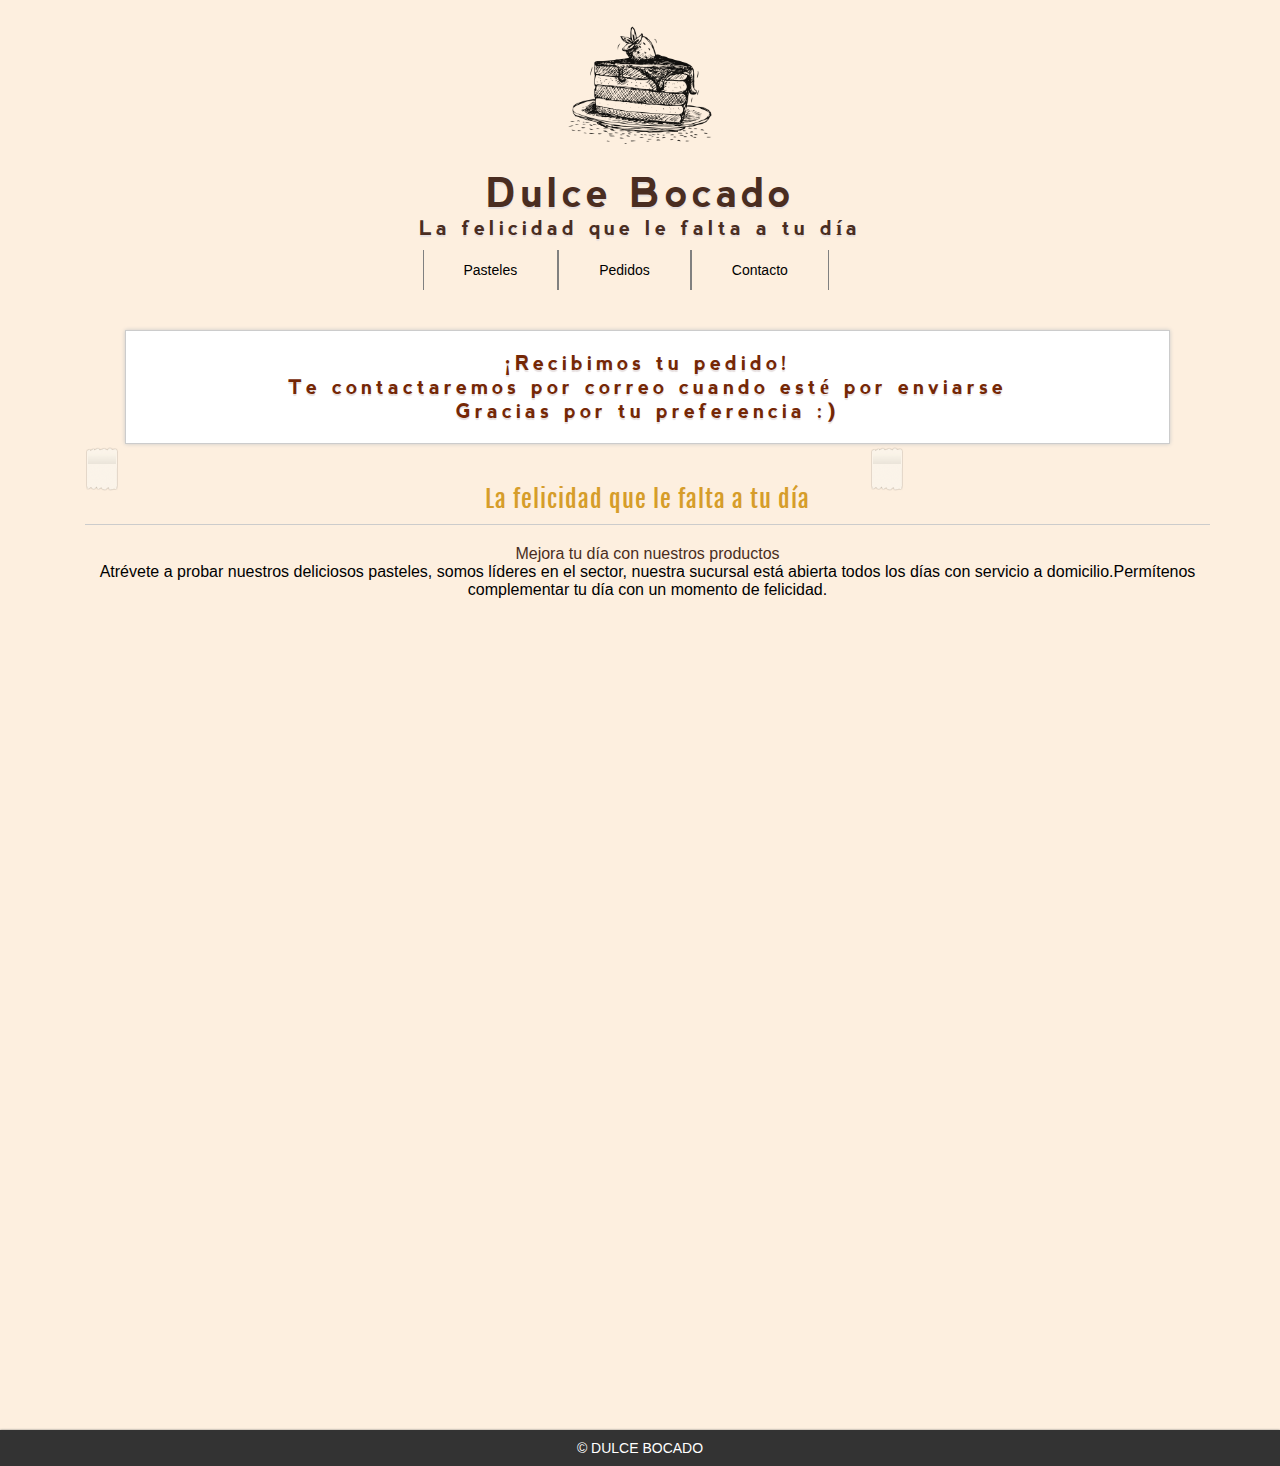
<file: realizado.html>
<!DOCTYPE html>
<html lang="es">

<head>
   <meta charset="utf-8" />
   <title>Dulce Bocado</title>
   <link rel="stylesheet" type="text/css" href="./assets/css/styles.css" />
   <link rel="icon" type="image/x-icon" href="./assets/img/logui.png">
</head>

<body>

   <!--Inicio de la cabezera-->
   <header id="header">
      <div id="logotipo">
         <a href="index.html">
            <img src="./assets/img/logui.png" alt="Logotipo de la web" />
         </a>

      </div>
      <h1><a href="index.html">Dulce Bocado</a></h1>
      <h2><a href="index.html">La felicidad que le falta a tu día</a></h2>
   </header>
   <!--Fin de la cabecera-->

   <!--Menú de navegación-->
   <nav id="nav">
      <ul>
         <li>
            <a href="pasteles.html">Pasteles</a>
         </li>

         <li>
            <a href="pedidos.html">Pedidos</a>
         </li>

         <li>
            <a href="contacto.html">Contacto</a>
         </li>








      </ul>
   </nav>
   <!--Fin del menú-->


   <!--Inicio del contenido central-->
   <div id="content">

      <!--Inicio de la barra lateral-->



      <!--Fin de la barra lateral-->


      <!--Inicio de las secciones-->
      <div id="sections">
         <!--CAJA BACK END-->
         <section id="backend">
               <h2 id="titulogracias">¡Recibimos tu pedido!<br> Te contactaremos por correo cuando esté por enviarse<b><br>
                  Gracias por tu preferencia :)
               </b></h2>
         </section>

         <!--CAJA INSTRUCTOR-->

         <span class="stickers">
            <img class="sticker1" src="./assets/img/scotch.png" alt="pegatina">
            <img class="sticker2" src="./assets/img/scotch.png" alt="pegatina">
         </span>
         <h2 class="titulo orange">La felicidad que le falta a tu día</h2>
         <article class="article">

            <p style="text-align: center;">
               <a href="#">Mejora tu día con nuestros productos</a><br>
               Atrévete a probar nuestros deliciosos pasteles, somos líderes en el sector, nuestra sucursal está
               abierta todos los días con servicio a domicilio.Permítenos complementar tu día con un momento de
               felicidad.
            </p>
         </article>



      </div>



      <div class="clearfix"></div>
      <div id="history">

      </div>

   </div>
   <!--Fin del contenido central-->

   <!--Footer-->
   <div class="clearfix"></div>
   <footer id="footer">
      <p>&copy; DULCE BOCADO</p>
   </footer>





</body>

</html>
</file>
<file: assets/css/styles.css>
/*FUENTES*/
@font-face{
    font-family: "nevis";
    src: url("fonts/nevis.eot");
    src: url("fonts/nevis.eot?#iefix") format("embedded-opentype"),
         url("fonts/nevis.woff") format("woff"),
         url("fonts/nevis.ttf") format("truetype"),
         url("fonts/nevis.svg") format("svg");
    font-weight: normal;
    font-style: normal;
}
@font-face{
    font-family: "fajala";
    src: url("fonts/FjallaOne-Regular.ttf") format("truetype");
    font-weight: normal;
    font-style: normal;
}

@font-face{
    font-family: "icons";
    src: url("fonts/websymbols-regular-webfont.svg#WebSymbolsRegular")
    url("fonts/websymbols-regular-webfont.eot");
    src: url("fonts/websymbols-regular-webfont.eot") format("embedded-opentype"),
         url("fonts/websymbols-regular-webfont.woff") format("woff"),
         url("fonts/websymbols-regular-webfont.ttf") format("truetype");
    font-weight: normal;
    font-style: normal;
}




/*ESTILOS GENERALES*/
*{
    padding: 0px;
    margin: 0px;
}



body{
    background-color: #FDEFDF;
}

a{
    color: #4A2D21;
    text-decoration: none;
}

a:hover{
    color: #5a382a;
    
}

a:visited{
    color: #583729;
  
}

.clearfix{
    float: none;
    clear: both;
}


/*DIVS/IMG PASTELES*/
.pastelOreo{
    margin-bottom: 10px;
}

#oreo{
    float: left;
    width: 200px;
}

.pastelXoco{
    margin-top: 150px;
}

#xoco{
    float: left;
    width: 200px;
}

.pastelChocoMenta{
    margin-top: 150px;
}

#chocomenta{
    float: left;
    width: 200px;
}


#titulogracias{                    
    text-align: center;
    font-size: 20px;
    color: #752705;
    font-family: "nevis";
    letter-spacing: 4px;
    text-shadow:0px 2px 1px #e6dfdf;    
    transition: all 300ms;               
}




/*FORMULARIOS*/
input[type="text"],
input[type="email"],
input[type="password"],
select{
    border: 1px solid #c9c9c9;
    box-shadow: 0px 0px 2px #cccccc inset;
    background: white;
    padding: 1px;
    padding-top: 2px;
    padding-bottom: 2px;
    color: gray;
    transition: all 300ms;
}

input[type="text"]:focus,
input[type="email"]:focus,
input[type="password"]:focus,
select:focus{
    border: 1px solid #70b231;
    color: black;
}

input[type="button"],
input[type="submit"],
input[type="reset"],
button{
    display: block;
    border: 1px solid green;
    border-radius: 2px;
    width: 60px;
    padding: 3px;
    background-color: #70b231;
    cursor: pointer;
    color: white;   
}

input[type="button"]:hover,
input[type="submit"]:hover,
input[type="reset"]:hover,
button:hover{
    box-shadow: 0px 0px 2px gray;   
}

input[type="button"]:active,
input[type="submit"]:active,
input[type="reset"]:active,
button:active{
    box-shadow: 0px 0px 3px gray inset;   
    text-shadow: 0px 0px 1px #cccccc;
}
/*FIN DE FORMULARIOS*/




/*CABECERA*/
#header{
    min-width: 1024px;
    width: 100%;
    height: 250px;
    margin: 0px auto;  /*Para centrar el div*/
}

#header a{
    text-decoration: none;
}

#header #logotipo{
    width: 770px;
    margin: 0 auto;
}

#header #logotipo img{
    display: block;
    text-align: center;         /*Se puede usar con las imagenes*/
    margin: 0px auto;
    width: 170px;
}

#header h1{                     
    text-align: center;
    font-size: 40px;
    color: #4A2D21;
    font-family: "nevis";
    letter-spacing: 4px;
    text-shadow:0px 2px 1px #e6dfdf;    
    transition: all 300ms;               
}

#header h2{                    
    text-align: center;
    font-size: 20px;
    color: #5a382a;
    font-family: "nevis";
    letter-spacing: 4px;
    text-shadow:0px 2px 1px #e6dfdf;    
    transition: all 300ms;               
}

#header h1:hover{
    text-shadow: 0px 2px 1px #e6dfdf, 0px 0px 4px #4A2D21;
}

#header h1 a{                     /*Se repite para los enlaces dentro de h1*/
    text-align: center;
    font-size: 40px;
    color: #4A2D21;
}



/*BARRA DE NAVEGACIÓN*/
#nav{
    width: 100%;
    height: 40px;
    background-color: #FDEFDF;
    color: white;
    font-family: sans-serif, Helvetica, Arial;
    font-size: 14px;    
}

#nav ul{
    list-style: none;
    text-decoration: none;
    margin: 0px auto;
    width: 435px;
}

#nav > ul > li{
    line-height: 40px;
    float: left;
    border-right: 1px solid gray;
    transition: all 300ms;
}

#nav > ul > li a{
    display: block;           /*Para poder desplazar los elementos sin problemas*/
    padding-left: 40px;
    padding-right: 40px;
    line-height: 40px;
    float: left;
    color: black;
    text-decoration: none;
}

#nav  > ul > li > a:first-child{
    border-left: 1px solid gray;
}

#nav > ul > li:hover{
    background-color: #4A2D21;
    box-shadow: 0px 0px 4px #3f261c;
}

#nav > ul > li > a:hover{
    color: white;
}



/*CONTENIDO*/
#content{
    font-family: sans-serif, Arial, Helvetica;
    width: 1250px;
    min-height: 1100px;
    margin: 0px auto;
}



.blue{
    color: #0c73f2 !important;
}

.red{
    color: #9b2422 !important;
}

.orange{
    color: #d69d2a !important;
}

#sections .icon {
    font-family: "icons";
    float: left;
    margin-right: 5px;
}







/*FORMULARIOS BARRA LATERAL*/


/*SECCIONES*/
#sections{
    float: right;
    width: 90%;
    font-family: sans-serif, Arial, Helvetica;
    margin-right: 55px;

}

#sections .titulo{
    font-family: "fajala";
    font-size: 24px;
    font-weight: normal;
    letter-spacing: 1px;
    text-align: center;
    margin-top: -20px;
    padding-top: 20px;
    padding-bottom: 10px;
    border-bottom: 1px solid #cccccc;
}

#sections section{
    margin: 40px;
    background-color: white;
    padding: 20px;
    border: 1px solid #cccccc;
    box-shadow: 0px 0px 4px #c9c9c9;
    color: #333333;
    font-size: 16px;
    overflow: hidden;
}

#sections .article{
    margin: 10px;
    margin-top: 20px;
    margin-bottom: 20px;
}

#sections .date{
    color: gray;
    font-size: 14px;
}

#sections .sticker1,
#sections .sticker2{
    position: absolute;
    margin-top: -38px;
    z-index: 0;
}

#sections .sticker2{
    margin-left: 785px;
}

#history{
    float: right;
    margin-top: 20px;
    margin-right: 50px;
    
}

/*PIE DE PÁGINA*/

#footer {
    width: 100%;
    margin: 0 auto;
    text-align: center;
    margin-top: 40px;
    background-color: #333333;
    padding-top: 10px;
    padding-bottom: 10px;
    color: white;
    font-family: sans-serif;
    font-size: 14px;
    box-shadow: 0px 0px 2px gray;
}
</file>
<file: assets/css/admin.css>
/*FUENTES*/
@font-face{
   font-family: "nevis";
   src: url("fonts/nevis.eot");
   src: url("fonts/nevis.eot?#iefix") format("embedded-opentype"),
        url("fonts/nevis.woff") format("woff"),
        url("fonts/nevis.ttf") format("truetype"),
        url("fonts/nevis.svg") format("svg");
   font-weight: normal;
   font-style: normal;
}
@font-face{
   font-family: "fajala";
   src: url("fonts/FjallaOne-Regular.ttf") format("truetype");
   font-weight: normal;
   font-style: normal;
}

@font-face{
   font-family: "icons";
   src: url("fonts/websymbols-regular-webfont.svg#WebSymbolsRegular")
   url("fonts/websymbols-regular-webfont.eot");
   src: url("fonts/websymbols-regular-webfont.eot") format("embedded-opentype"),
        url("fonts/websymbols-regular-webfont.woff") format("woff"),
        url("fonts/websymbols-regular-webfont.ttf") format("truetype");
   font-weight: normal;
   font-style: normal;
}
/*ESTILOS GENERALES*/
*{
   padding: 0px;
   margin: 0px;
}



body{
   background-color: #FDEFDF;
}

a{
   color: #4A2D21;
   text-decoration: none;
}

a:hover{
   color: #5a382a;
   
}

a:visited{
   color: #583729;
 
}

.clearfix{
   float: none;
   clear: both;
}

/*Inicio*/

/*CABECERA*/
#header{
   min-width: 1024px;
   width: 100%;
   height: 250px;
   margin: 0px auto;  /*Para centrar el div*/
}

#header a{
   text-decoration: none;
}

#header #logotipo{
   width: 770px;
   margin: 0 auto;
}

#header #logotipo img{
   display: block;
   text-align: center;         /*Se puede usar con las imagenes*/
   margin: 0px auto;
   width: 170px;
}

#header h1{                     
   text-align: center;
   font-size: 40px;
   color: #4A2D21;
   font-family: "nevis";
   letter-spacing: 4px;
   text-shadow:0px 2px 1px #e6dfdf;    
   transition: all 300ms;               
}

#header h2{                   
   text-align: center;
   font-size: 20px;
   color: #5a382a;
   font-family: "nevis";
   letter-spacing: 4px;
   text-shadow:0px 2px 1px #e6dfdf;   
   transition: all 300ms;               
}

#header h1:hover{
   text-shadow: 0px 2px 1px #e6dfdf, 0px 0px 4px #4A2D21;
}

#header h1 a{                     /*Se repite para los enlaces dentro de h1*/
   text-align: center;
   font-size: 40px;
   color: #4A2D21;
}

/*BARRA DE NAVEGACIÓN*/
#nav{
   width: 100%;
   height: 40px;
   background-color: #FDEFDF;
   color: white;
   font-family: sans-serif, Helvetica, Arial;
   font-size: 14px;
   
}

#nav ul{
   list-style: none;
   text-decoration: none;
   margin: 0px auto;
   width: 435px;
}

#nav > ul > li{
   line-height: 40px;
   float: left;
   border-right: 1px solid gray;
   transition: all 300ms;
}

#nav > ul > li a{
   display: block;           /*Para poder desplazar los elementos sin problemas*/
   padding-left: 40px;
   padding-right: 40px;
   line-height: 40px;
   float: left;
   color: black;
   text-decoration: none;
}

#nav  > ul > li > a:first-child{
   border-left: 1px solid gray;
}

#nav > ul > li:hover{
   background-color: #4A2D21;
   box-shadow: 0px 0px 4px #3f261c;
}

#nav > ul > li > a:hover{
   color: white;
}




/*CONTENIDO*/
#content{
   font-family: sans-serif, Arial, Helvetica;
   width: 1250px;
   min-height: 1100px;
   margin: 0px auto;
}

/*BARRA LATERAL*/
#aside{
   width: 200px;
   float: left;
   margin-left: -120px;
   margin-top: 100px;
   background-color: white;
   border: 1px solid #cccccc;
   box-shadow: 0px 2px 2px #cccccc;
   font-family: Arial, Helvetica, sans-serif;
}

.blue{
   color: #0c73f2 !important;
}

.red{
   color: #9b2422 !important;
}

.orange{
   color: #d69d2a !important;
}

#sections .icon {
   font-family: "icons";
   float: left;
   margin-right: 5px;
}


#aside .widget {
   display: block;
   width: 180px;
   margin: 5px auto;
   padding: 8px;
   padding-left: 10px;
   padding-right: 10px;
   font-size: 14px;
   border-bottom: 1px dashed #333333;
}

#aside .widget:last-child{
   margin-bottom: 20px;
}

#aside h3{
   display: block;
   color: #333333;
   width: 100%;
   text-align: center;
   padding-top: 2px;
   padding-bottom: 2px;
   margin-bottom: 15px;
   background-color: #f2f3f2;
   border-top: 1px solid #cccccc;
   border-bottom: 1px solid #cccccc;
}

#aside li{
   margin-top: 8px;
   margin-bottom: 5px;
   margin-left: 20px;
   list-style: square;
}

/*FIN BARRA LATERAL*/


/*SECCIONES*/
#sections{
   float: right;
   width: 90%;
   margin-top: -622px;
   font-family: sans-serif, Arial, Helvetica;
   margin-right: 55px;

}

#sections .titulo{
   font-family: "fajala";
   font-size: 24px;
   font-weight: normal;
   letter-spacing: 1px;
   text-align: center;
   margin-top: -20px;
   padding-top: 20px;
   padding-bottom: 10px;
   border-bottom: 1px solid #cccccc;
}

#sections section{
   margin: 40px;
   background-color: white;
   padding: 20px;
   border: 1px solid #cccccc;
   box-shadow: 0px 0px 4px #c9c9c9;
   color: #333333;
   font-size: 16px;
   overflow: hidden;
}

#sections .article{
   margin: 10px;
   margin-top: 20px;
   margin-bottom: 20px;
}

#sections .date{
   color: gray;
   font-size: 14px;
}

#sections .sticker1,
#sections .sticker2{
   position: absolute;
   margin-top: -38px;
   z-index: 0;
}

#sections .sticker2{
   margin-left: 785px;
}

#history{
   float: right;
   margin-top: 20px;
   margin-right: 50px;
   
}


/*TABLA ESTILO CLÁSICO*/
table {
   border-collapse: collapse;
   border: 2px solid #5a382a;
   letter-spacing: 1px;
   font-size: 1rem;
   font-family: navi;
 }
 
 td, th {
   border: 1px solid #5a382a;

 }
 
 th {
   background-color: rgb(235,235,235);
 }
 
 td {
   text-align: center;
 }
 

 

/*PIE DE PÁGINA*/

#footer {
   width: 100%;
   margin: 0 auto;
   text-align: center;
   margin-top: 40px;
   background-color: #333333;
   padding-top: 10px;
   padding-bottom: 10px;
   color: white;
   font-family: sans-serif;
   font-size: 14px;
   box-shadow: 0px 0px 2px gray;
}
</file>
